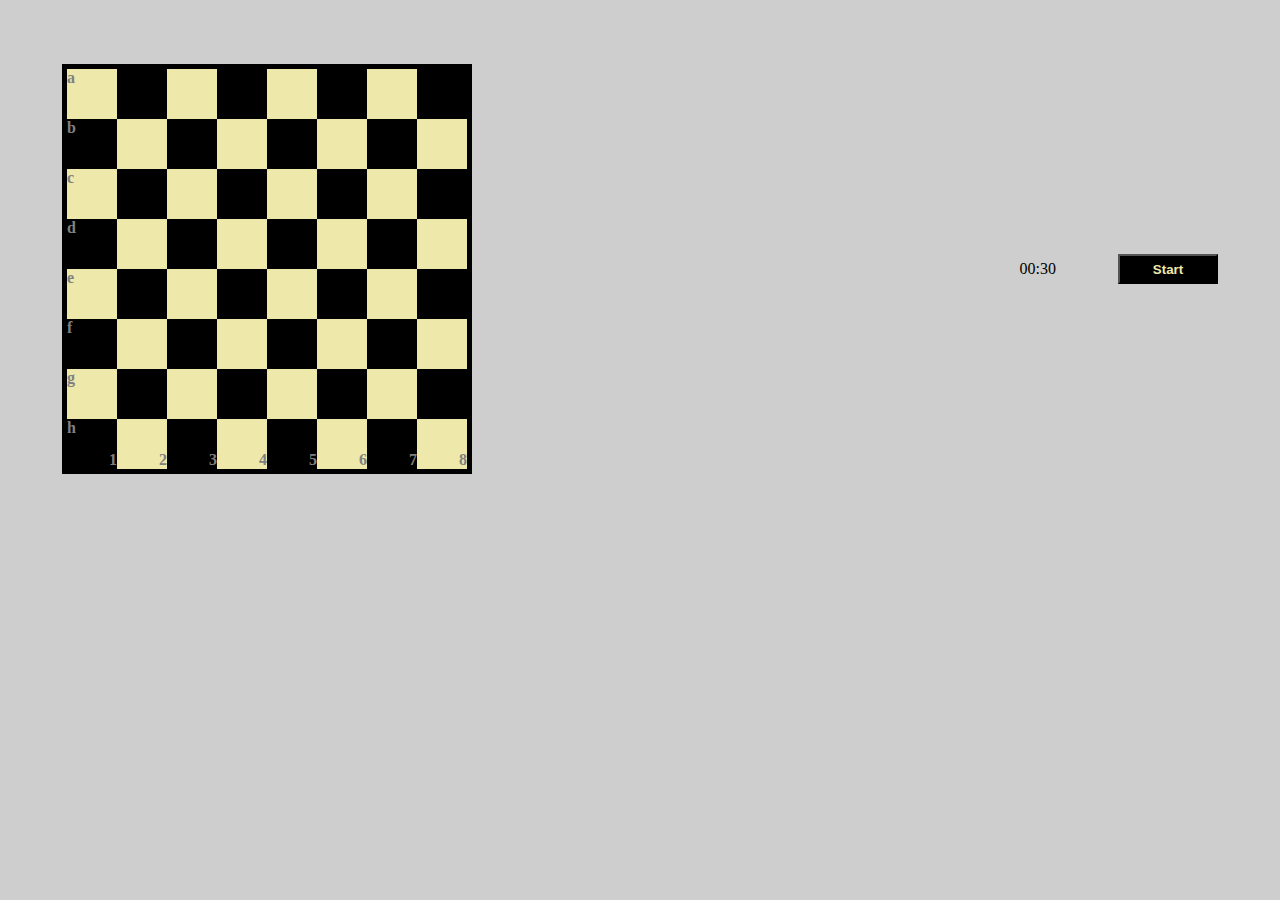
<file: Lab4/index.html>
<!DOCTYPE html>
<html lang="en">
<head>
    <meta charset="UTF-8">
    <meta http-equiv="X-UA-Compatible" content="IE=edge">
    <meta name="viewport" content="width=device-width, initial-scale=1.0">
    <title>Chess Board</title>
    <link rel="stylesheet" href="style.css">
</head>
<body>
    <div id="parent">
        <div id="chessBoard"></div>
        <p id="random"></p>
        <p id="record"></p>
        <span id="sign" style="width: 300px; max-width: 300px;"></span> 
        <p id="timeShow">00:30</p>  
        <button id="startBtn">Start</button>
    </div>
    <script src="script.js"></script>
</body>
</html>
</file>
<file: Lab4/style.css>
* {
    margin:0;
    padding:0;
    /* background-color: rgb(207, 206, 206); */
    /* box-sizing: border-box; */
}
body{
    background-color: rgb(207, 206, 206);
}
#parent{
    margin-top: 4rem;
    display: flex;
    align-items: center;
    justify-content: space-evenly;
    /* background-color: rgb(207, 206, 206); */
}
#chessBoard{
    width: 400px;
    height: 400px;
    border: 5px solid black;
}
.smallSquare{
    float: left;
    width: 50px;
    height: 50px;
    color:gray;
    font-weight: bold;
    background-color: black;
    cursor: pointer;
}
#startBtn{
    width: 100px;
    height: 30px;
    text-align: center;
    background-color: black;
    color: palegoldenrod;
    font-weight: bold;
}
#startBtn:hover{
    background-color: palegoldenrod;
    color: black;
    cursor: pointer;
    border-radius: 10%;
}

#sign {
    font-size: 3rem;
    color: green;
    font-weight: 800;
}
</file>
